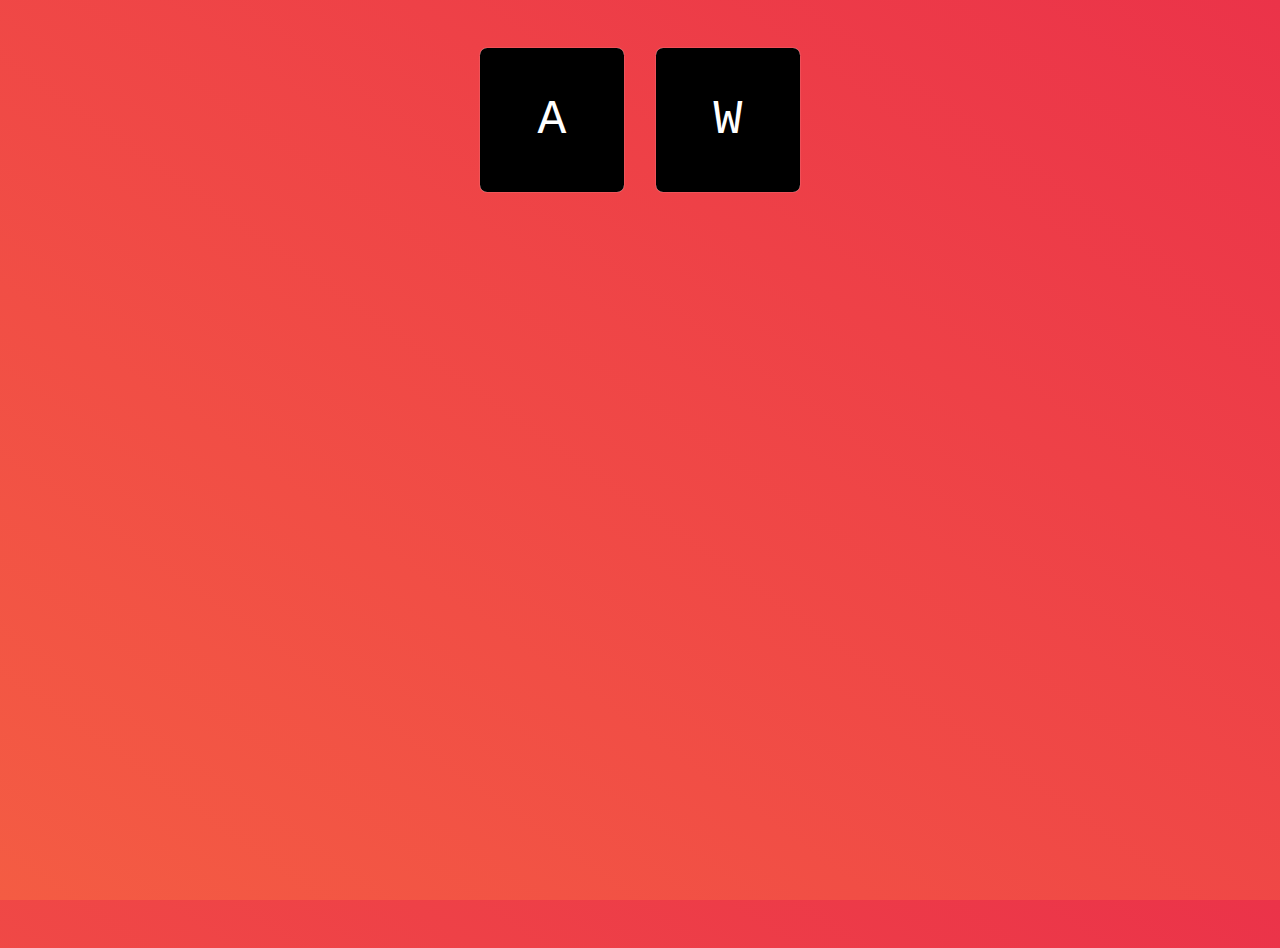
<file: index.html>
<!DOCTYPE html>
<html class="no-js">
    <head>
        <meta charset="utf-8">
        <meta http-equiv="X-UA-Compatible" content="IE=edge,chrome=1">
        <title>Soundboard</title>
        <meta name="description" content="">
        <meta name="viewport" content="width=device-width, user-scalable=no">
        <link href="assets/css/soundboard.css" rel="stylesheet">
        <!-- <link href='http://fonts.googleapis.com/css?family=Pacifico' rel='stylesheet' type='text/css'>
        <link href='http://fonts.googleapis.com/css?family=Patrick+Hand' rel='stylesheet' type='text/css'>
        <link rel="stylesheet" href="https://maxcdn.bootstrapcdn.com/font-awesome/4.3.0/css/font-awesome.min.css"> -->
    </head>
    <body>
        <ul class="keys">
            <li id="65" data-key="65" class="key">
                <kbd>A</kbd>
            </li>
            <li id="87" data-key="87" class="key">
                <kbd>W</kbd>
            </li>
        </ul>
        <audio data-key="65" src="assets/audio/smb_1-up.wav"></audio>
        <audio data-key="87" src="assets/audio/smb_bowserfalls.wav"></audio>
        <script>

            function playSound (e) {
                const audio = document.querySelector(`audio[data-key="${e.keyCode}"]`);
                const key = document.querySelector(`.key[data-key="${e.keyCode}"]`);
                
                if (!audio) return; // stop de function from running al together
                audio.currentTime = 0; // Rewind to the beginning
                audio.play(); //Play music clip

                key.classList.add('playing'); // Add 
            }

            function playSoundClick (e) {
                const audio = document.querySelector(`audio[data-key="${e.target.id}"]`);
                const key = document.getElementById(e.target.id);

                console.log(e.target.id);
                console.log(key);
                
                if (!audio) return; // stop de function fromt running al together
                audio.currentTime = 0; // Rewind to the beginning
                audio.play(); //Play music clip

                key.classList.add('playing'); // Add 
            }

            function removeTransition(e) {
                if (e.propertyName !== 'transform') return; // skip if it's not a transform
                this.classList.remove('playing');
            }

            const keys = document.querySelectorAll('.key');
            keys.forEach(key => key.addEventListener('transitionend', removeTransition));

            window.addEventListener('keydown', playSound);

            window.addEventListener('click', playSoundClick);

        </script>

        <!-- <script src="js/todoApp.js"></script>
        <script src="js/jquery.min.js"></script>
        <script src="js/practice.js"></script> -->
    </body>
</html>
</file>
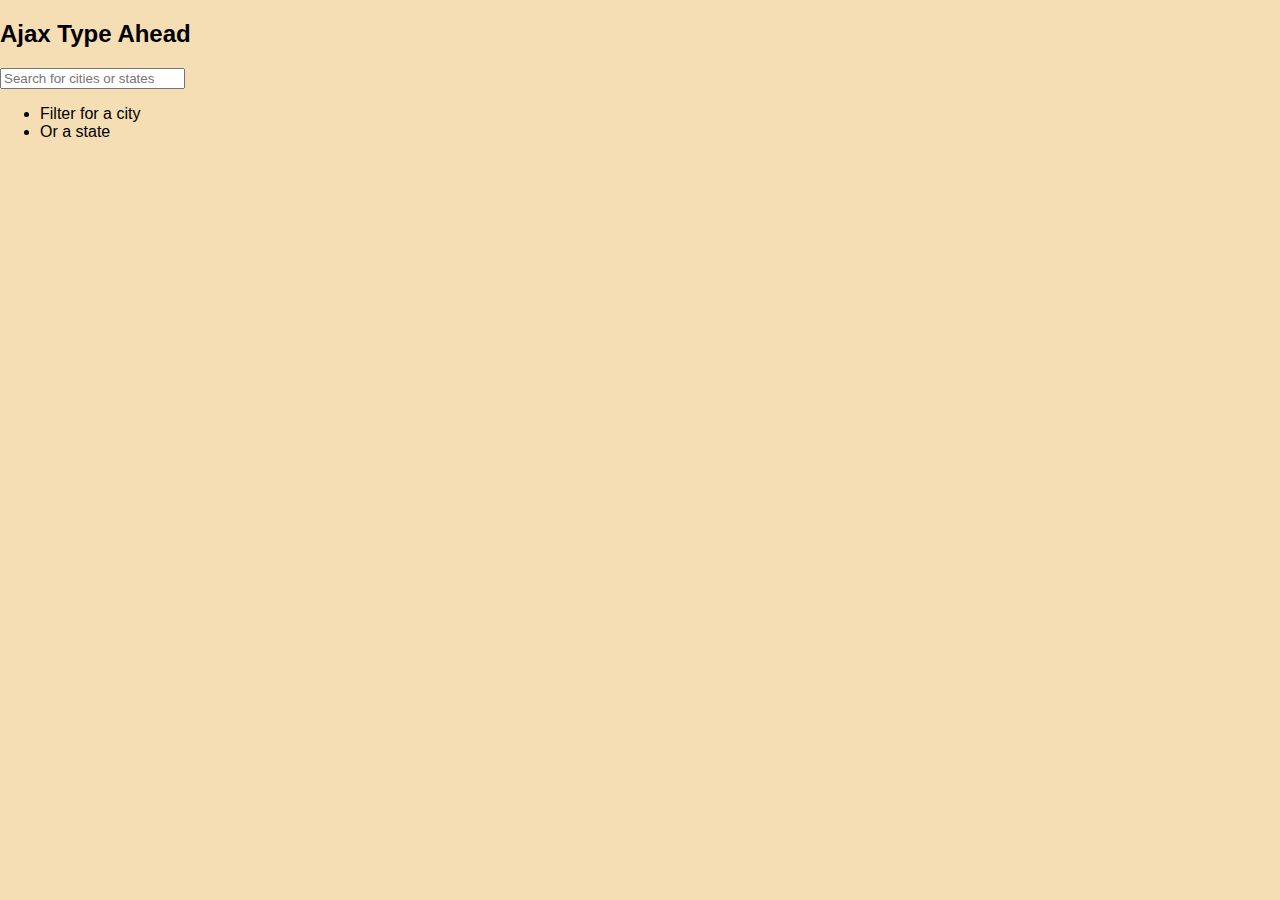
<file: ajaxtype.html>
<!DOCTYPE html>
<html class="no-js">
    <head>
        <meta charset="utf-8">
        <meta http-equiv="X-UA-Compatible" content="IE=edge,chrome=1">
        <title>AJAX type ahead</title>
        <meta name="description" content="">
        <meta name="viewport" content="width=device-width, user-scalable=no">
        <style>
            html {
                box-sizing: border-box;
                /*font-size: 2rem;*/
                font-family: 'Open Sans', sans-serif;
                font-weight: 100;
                background: wheat;
            }

            body {
                margin: 0;
            }

            *, *:before, *:after {
                box-sizing: inherit;
            }

            .hl {
                background-color: goldenrod;
            }
        </style>
    </head>
    <body>
        <h2>Ajax Type Ahead</h2>
        <form>
            <label for="search">
                <input class="search" type="text" name="search" placeholder="Search for cities or states" >
            </label>
            <ul class="suggestions">
                <li>Filter for a city</li>
                <li>Or a state</li>
            </ul>
        </form>
        

        <script>
        const endpoint = 'https://gist.githubusercontent.com/Miserlou/c5cd8364bf9b2420bb29/raw/2bf258763cdddd704f8ffd3ea9a3e81d25e2c6f6/cities.json';

        const cities = [];

        fetch(endpoint).then(blob => blob.json()).then(data => cities.push(...data));
        
        function findMatches(wordToMatch, cities) {
            return cities.filter(place => {

                // here we need to find out if the city or state matches what was searched for
                const regex = new RegExp(wordToMatch, 'gi');
                return place.city.match(regex) || place.state.match(regex)
            });
        }

        function numberWithCommas(x) {
          return x.toString().replace(/\B(?=(\d{3})+(?!\d))/g, ',');
        }

        function displayMatches() {
            const matchArray = findMatches(this.value, cities);
            const html = matchArray.map(place => {
                const regex = new RegExp(this.value, 'gi');
                const cityName = place.city.replace(regex, `<span class="hl">${this.value}</span>`)
                const stateName = place.state.replace(regex, `<span class="hl">${this.value}</span>`)
                return `
                    <li>
                    <span class="city-name">${cityName}, ${stateName}</span>
                    <span class="population">${numberWithCommas(place.population)}</span>
                `
            }).join('');
            suggestions.innerHTML = html;
        }
        const searchInput = document.querySelector('.search');
        const suggestions = document.querySelector('.suggestions');

        searchInput.addEventListener('change', displayMatches);
        // searchInput.addEventListener('keyup', displayMatches);
        </script>
    </body>
</html>
</file>
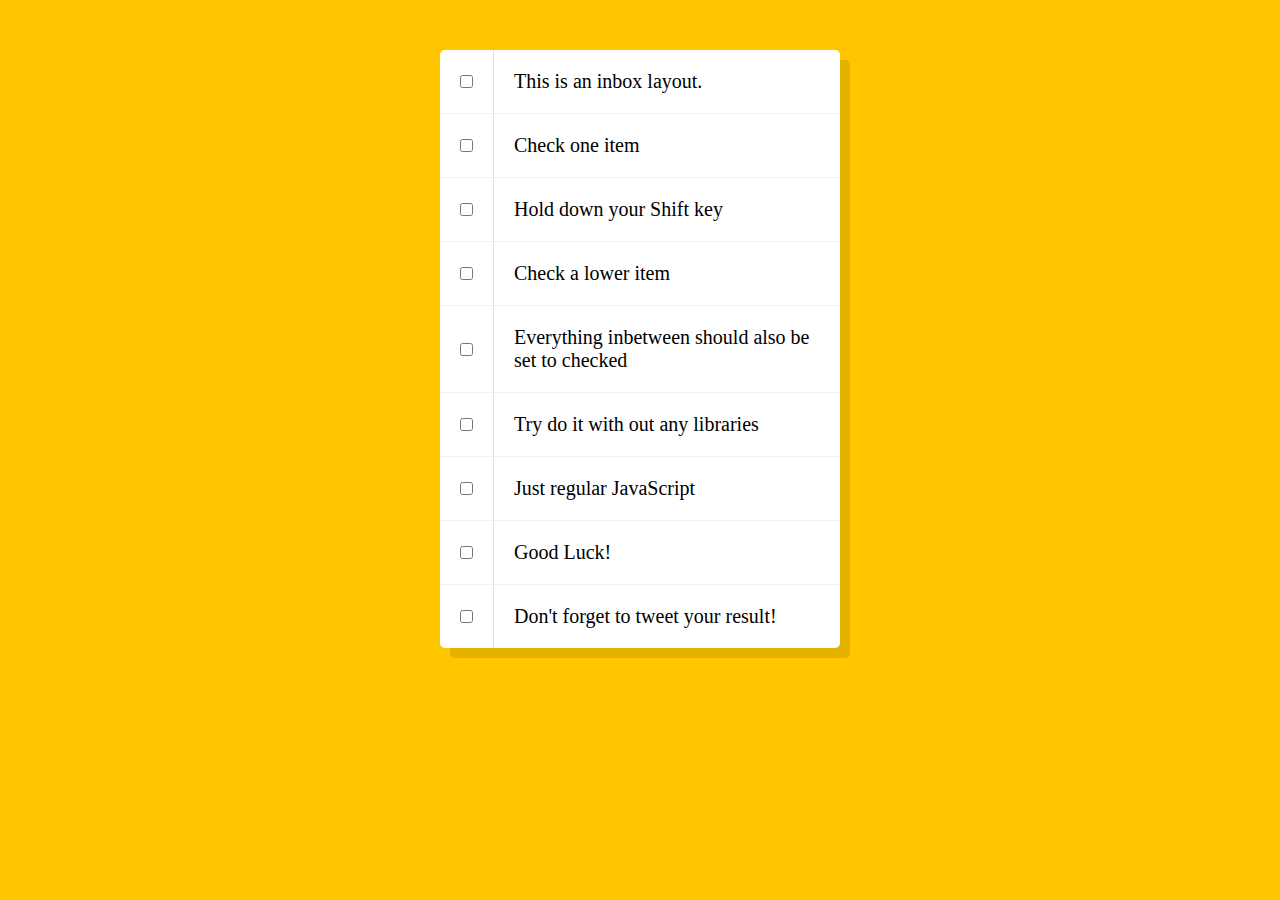
<file: checkboxes-finished.html>
<!DOCTYPE html>
<html lang="en">
<head>
  <meta charset="UTF-8">
  <title>Hold Shift to Check Multiple Checkboxes</title>
</head>
<body>
  <style>
    html {
      font-family: sans-serif;
      background:#ffc600;
    }
    .inbox {
      max-width:400px;
      margin:50px auto;
      background:white;
      border-radius:5px;
      box-shadow:10px 10px 0 rgba(0,0,0,0.1);
    }
    .item {
      display:flex;
      align-items:center;
      border-bottom: 1px solid #F1F1F1;
    }
    .item:last-child {
      border-bottom:0;
    }
    input:checked + p {
      background:#F9F9F9;
      text-decoration: line-through;
    }
    input[type="checkbox"] {
      margin:20px;
    }
    p {
      margin:0;
      padding:20px;
      transition:background 0.2s;
      flex:1;
      font-family:'helvetica neue';
      font-size: 20px;
      font-weight: 200;
      border-left: 1px solid #D1E2FF;
    }
    .details {
      text-align: center;
      font-size: 15px;
    }
  </style>
   <!--
   The following is a common layout you would see in an email client.
   When a user clicks a checkbox, holds Shift, and then clicks another checkbox a few rows down, all the checkboxes inbetween those two checkboxes should be checked.
  -->
  <div class="inbox">
    <div class="item">
      <input type="checkbox">
      <p>This is an inbox layout.</p>
    </div>
    <div class="item">
      <input type="checkbox">
      <p>Check one item</p>
    </div>
    <div class="item">
      <input type="checkbox">
      <p>Hold down your Shift key</p>
    </div>
    <div class="item">
      <input type="checkbox">
      <p>Check a lower item</p>
    </div>
    <div class="item">
      <input type="checkbox">
      <p>Everything inbetween should also be set to checked</p>
    </div>
    <div class="item">
      <input type="checkbox">
      <p>Try do it with out any libraries</p>
    </div>
    <div class="item">
      <input type="checkbox">
      <p>Just regular JavaScript</p>
    </div>
    <div class="item">
      <input type="checkbox">
      <p>Good Luck!</p>
    </div>
    <div class="item">
      <input type="checkbox">
      <p>Don't forget to tweet your result!</p>
    </div>
  </div>

<script>
const checkboxes = document.querySelectorAll('.inbox input[type="checkbox"]');
let lastChecked;
function handleCheck(e) {
  // Check if they had the shift key down
  // AND check that they are checking it
  let inBetween = false;
  if (e.shiftKey && this.checked) {
    // go ahead and do what we please
    // loop over every single checkbox
    checkboxes.forEach(checkbox => {
      console.log(checkbox);
      if (checkbox === this || checkbox === lastChecked) {
        inBetween = !inBetween;
        console.log('STarting to check them inbetween!');
      }checkbox
      if (inBetween) {
        .checked = true;
      }
    });
  }
  lastChecked = this;
}
checkboxes.forEach(checkbox => checkbox.addEventListener('click', handleCheck));
</script>
</body>
</html>
</file>
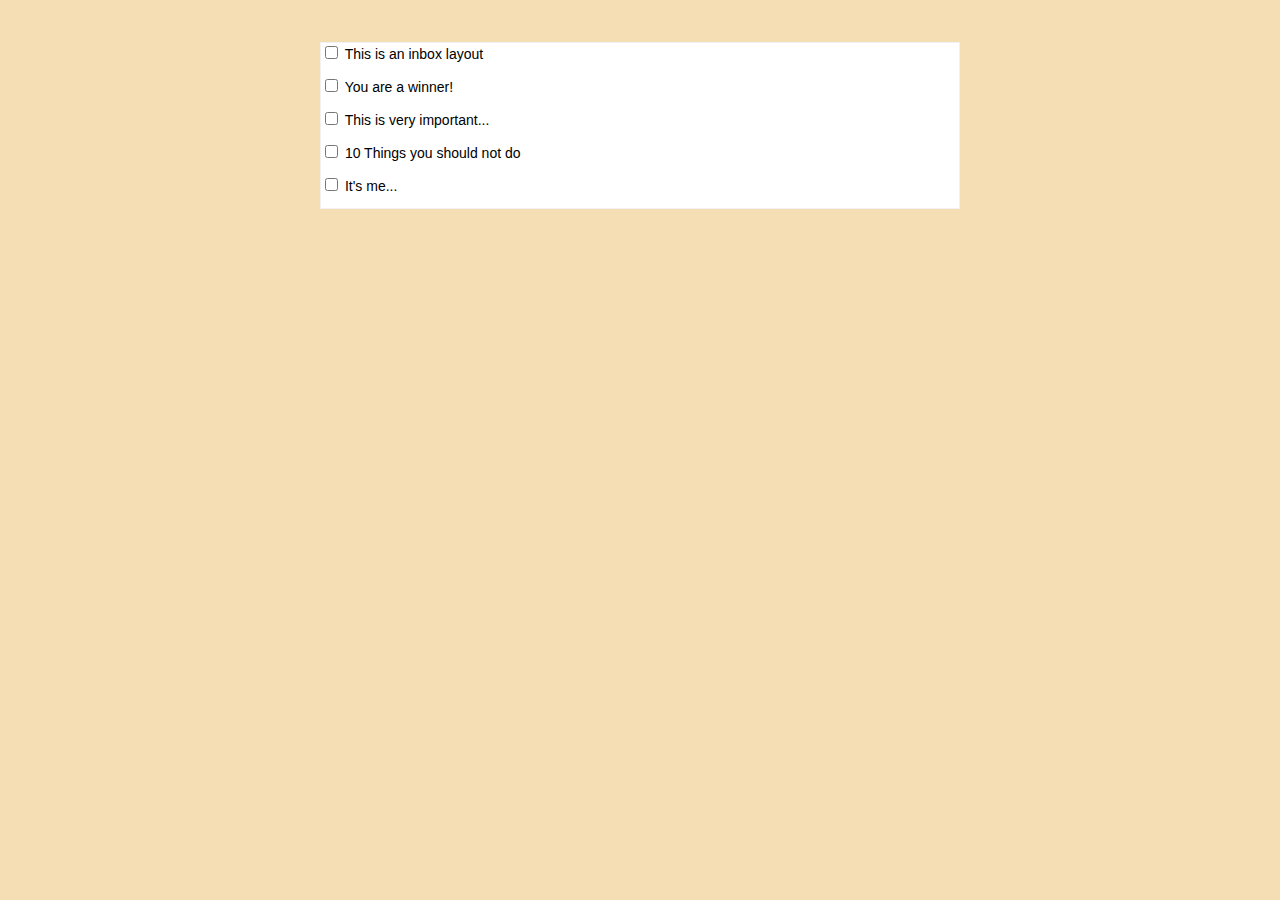
<file: checkboxes.html>
<!DOCTYPE html>
<html class="no-js">
    <head>
        <meta charset="utf-8">
        <meta http-equiv="X-UA-Compatible" content="IE=edge,chrome=1">
        <title>Multi-select checkboxes</title>
        <meta name="description" content="">
        <meta name="viewport" content="width=device-width, user-scalable=no">
        <style>
            html {
                box-sizing: border-box;
                font-size: .875rem;
                font-family: 'Open Sans', sans-serif;
                font-weight: 100;
                background: wheat;
            }

            body {
                margin: 0;
            }

            *, *:before, *:after {
                box-sizing: inherit;
            }

            .inbox {
                width: 50%;
                margin: 3rem auto 0 auto;
                border: 1px solid #f1f1f1;
                background-color: #ffffff;
            }
            label {
                display: block;
            }
            label.checked {
              background:#F9F9F9;
              text-decoration: line-through;
            }

            .item {
                margin: 0 0 1rem 0;
            }

            .hl {
                background-color: goldenrod;
            }
        </style>
    </head>
    <body>
        <div class="inbox">
            <div class="item">
                <label>
                    <input type="checkbox">
                    This is an inbox layout
                </label>
            </div>
            <div class="item">
                <label>
                    <input type="checkbox">
                    You are a winner!
                </label>
            </div>
            <div class="item">
                <label>
                    <input type="checkbox">
                    This is very important...
                </label>
            </div>
            <div class="item">
                <label>
                    <input type="checkbox">
                    10 Things you should not do
                </label>
            </div>
            <div class="item">
                <label>
                    <input type="checkbox">
                    It's me...
                </label>
            </div>
        </div>
        <script>
            const checkboxes = document.querySelectorAll('.inbox input[type ="checkbox"]');
            let lastChecked;

            checkboxes.forEach(checkbox => checkbox.addEventListener('click', handleCheck));

            function handleCheck(e) {
                // Check if the shift key is down
                // AND check if they are checking it

                let inBetween = false;
                if (e.shiftKey && this.checked) {


                    // go ahead do what we please
                    // loop over every single checkbox

                    checkboxes.forEach(checkbox => {
                        console.log(checkbox)
                        if (checkbox === this || checkbox === lastChecked) {
                            inBetween = !inBetween;
                            console.log('Starting to check inbetween');
                            console.log(checkbox.parentNode);
                        }

                        if (inBetween) {
                            checkbox.checked = true;
                            console.log(checkbox.parentNode);
                        }
                    });
                } else if (this.checked) {
                    checkboxes.forEach(checkbox => {
                        if (checkbox === this) {
                            checkbox.parentNode.classList.add('checked');    
                        } else {
                            checkbox.parentNode.classList.remove('checked');
                        }
                        
                    });
                    
                }

                lastChecked = this;
            }

            // Since IE does not support forEach, use a traditional for loop instead
            // for(var i = 0; i < checkboxes.length; i++) {

            //     var checkbox = checkboxes[i];
            //     checkbox.addEventListener('click', handleCheck);
            // }

        </script>
    </body>
</html>
</file>
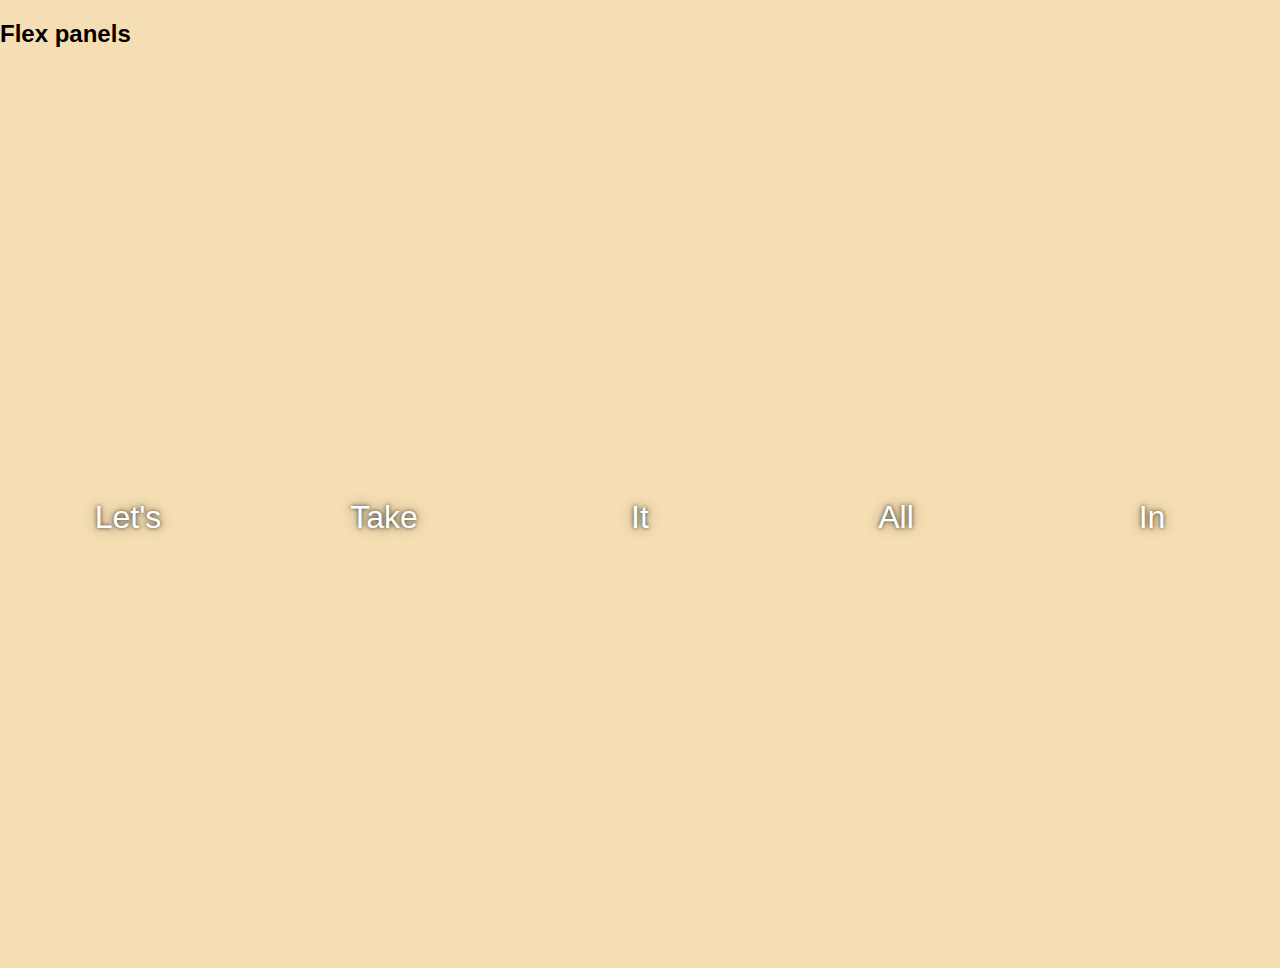
<file: flex.html>
<!DOCTYPE html>
<html class="no-js">
    <head>
        <meta charset="utf-8">
        <meta http-equiv="X-UA-Compatible" content="IE=edge,chrome=1">
        <title>Flex panels</title>
        <meta name="description" content="">
        <meta name="viewport" content="width=device-width, user-scalable=no">
        <style>
            html {
                box-sizing: border-box;
                /*font-size: 2rem;*/
                font-family: 'Open Sans', sans-serif;
                font-weight: 100;
                background: wheat;
            }

            body {
                margin: 0;
            }

            *, *:before, *:after {
                box-sizing: inherit;
            }

            .panels {
                min-height: 100vh;
                overflow: hidden;
                display: flex;
            }

            .panel {
                color: #ffffff;
                text-align: center;
                font-size: 1.5rem;
                transition:
                    font-size 0.7s cubic-bezier(0.61, -0.19, 0.7, -0.11),
                    flex 0.7s cubic-bezier(0.61, -0.19, 0.7, -0.11),
                    background 0.2s;
                font-size: 2rem;
                background-size: cover;
                background-position: center;
                flex: 1;
                justify-content: center;
                align-items: center;
                display: flex;
                flex-direction: column;
            }

            .panel p {
                text-shadow: 0 0 4px rgba(0,0,0,0.72), 0 0 14px rgba(0,0,0,0.45);
            }

            /*Flex children*/
            .panel > * {
                margin: 0;
                width: 100%;
                transition: transform 0.5s;
                flex: 1 0 auto;
                justify-content: center;
                align-items: center;
                display: flex;
            }

            .panel.open {
                font-size: 3rem;
                flex: 5;
            }

            .panel > *:first-child { transform: translateY(-100%); }
            .panel.open-active > *:first-child { transform: translateY(0); }
            .panel > *:last-child { transform: translateY(100%); }
            .panel.open-active > *:last-child { transform: translateY(0); }

            .panel1 { background-image: url("https://unsplash.it/200/1500?image=1069"); }
            .panel2 { background-image: url("https://unsplash.it/200/1500?image=1074"); }
            .panel3 { background-image: url("https://unsplash.it/200/1500?image=1062"); }
            .panel4 { background-image: url("https://unsplash.it/200/1500?image=1025"); }
            .panel5 { background-image: url("https://unsplash.it/200/1500?image=1024"); }
        </style>
    </head>
    <body>
        <h2>Flex panels</h2>
        
        <div class="panels">
            <div class="panel panel1">
                <p>Hey</p>
                <p>Let's</p>
                <p>Dance</p>
            </div>
            <div class="panel panel2">
                <p>Give</p>
                <p>Take</p>
                <p>Receive</p>
            </div>
            <div class="panel panel3">
                <p>Experience</p>
                <p>It</p>
                <p>Today</p>
            </div>
            <div class="panel panel4">
                <p>Give</p>
                <p>All</p>
                <p>You can</p>
            </div>
            <div class="panel panel5">
                <p>Life</p>
                <p>In</p>
                <p>Motion</p>
            </div>
        </div>

        <script>
            const panels = document.querySelectorAll('.panel');

            function toggleOpen(){
                this.classList.toggle('open');
            }

            function toggleActive(e){
                console.log(e.propertyName);
                if (e.propertyName.includes('flex')) {
                    this.classList.toggle('open-active');    
                }
            }

            panels.forEach(panel => panel.addEventListener('click', toggleOpen));
            panels.forEach(panel => panel.addEventListener('transitionend', toggleActive));
        </script>
    </body>
</html>
</file>
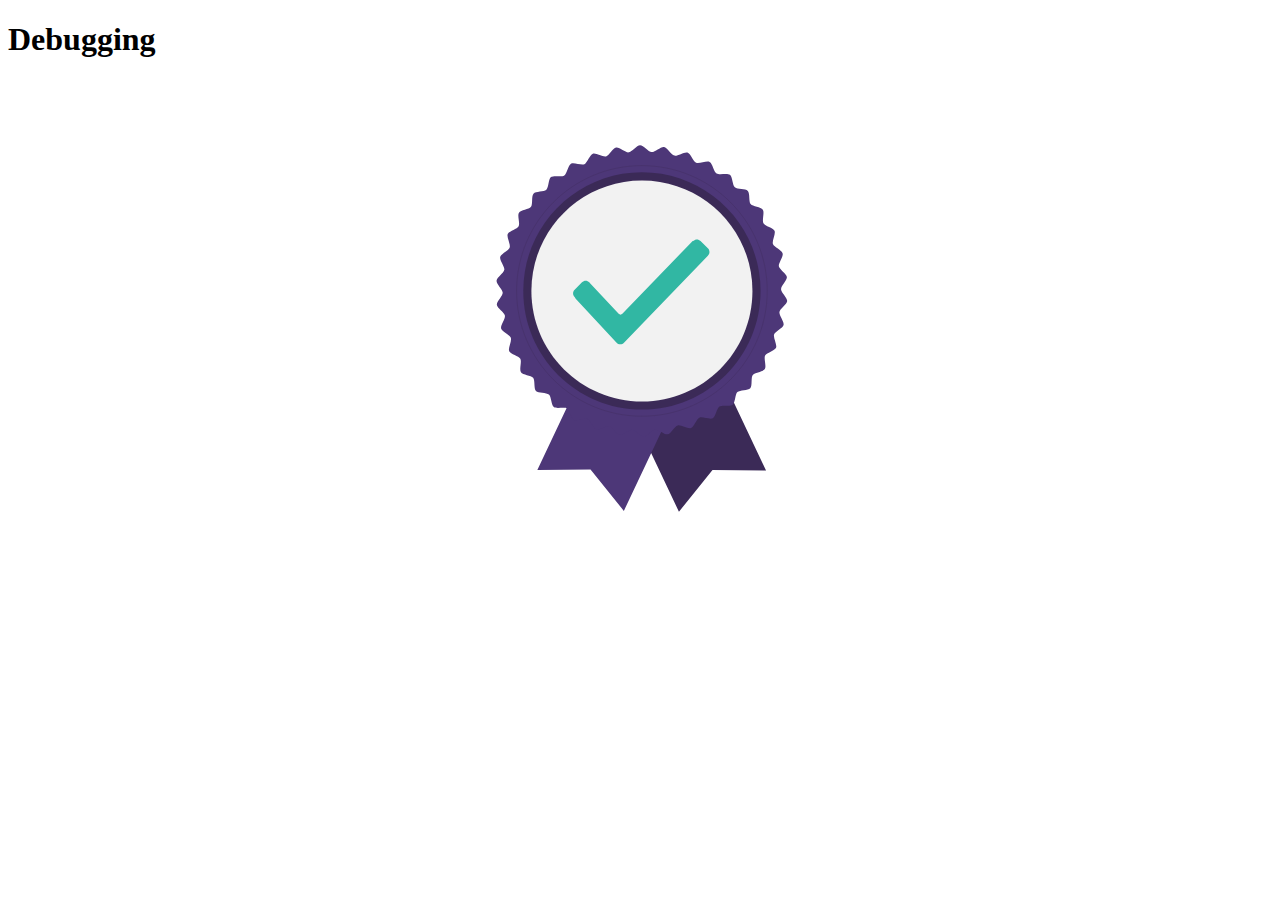
<file: svg.html>
<!doctype html>
<html class="no-js" lang="">
    <head>
        <meta charset="utf-8">
        <meta http-equiv="x-ua-compatible" content="ie=edge">
        <title>SVG Animation</title>
        <meta name="description" content="">
        <meta name="viewport" content="width=device-width, initial-scale=1, shrink-to-fit=no">
        <style>
            body {
                position: relative;
            }
            svg {
                width: 30rem;
                margin: 0 auto;
                display: block;
            }

            svg * {
                transform-origin: center; /* or transform-origin: 50% */
                transform-box: fill-box;
            }
            .checkmark {
                transform: scale(2);
                opacity: 0;
                -webkit-transform-origin: 50% 50%;
                transform-origin: center;
                transition: all .5s ease;
                
            }
            .checkmark.reveal {
                transform: scale(1);
                opacity: 1;
                transition-delay: 1.1s;
            }      
            
            .ribbon-shadow,
            .ribbon-accent-thick,
            .ribbon-inner-circle,
            .ribbon-accent-thin {
                opacity: 0;
            }
            .ribbon-outer,
            .ribbon-shadow,
            .ribbon-accent-thick,
            .ribbon-inner-circle,
            .ribbon-accent-thin {
                transition: all .5s ease;
                transform-origin: center;
            }
            .ribbon-outer.rotate,
            .ribbon-accents.rotate path {
                opacity: 1;
                transform: rotate(90deg);
                transition-delay: 1s;
            }
            .ribbon-accents path {
                opacity: 1;
            }
            .lint {
                opacity: 0;
                transform: translateY(-65%);
                transition: all .5s ease;
            }
            .lint.slide {
                opacity: 1;
                transform: translateY(0%);
                transition-delay: 1.1s;
            }
            .confetti path,
            .confetti circle {
                transform-origin: center;
                transition: all .2 ease-out;
            }
            .confetti path.drop,
            .confetti circle.drop {
                animation-name: confettiparty;
                animation-duration: .5s;
                animation-delay: 1s;
                animation-timing-function: ease-out;
                animation-fill-mode: forwards;
                opacity: 0;
            }
            @keyframes confettiparty {
                0% {
                    opacity: 0;
                }
                50% {
                    transform: scale(2);
                }
                100% {
                    transform: scale(1);
                    opacity: 1;
                }
            }
        </style>
    </head>
    <body>
        <h1>Debugging</h1>
        
        <?xml version="1.0" encoding="utf-8"?>
<!-- Generator: Adobe Illustrator 19.0.0, SVG Export Plug-In . SVG Version: 6.00 Build 0)  -->
<svg version="1.1" id="Layer_2" xmlns="http://www.w3.org/2000/svg" xmlns:xlink="http://www.w3.org/1999/xlink" x="0px" y="0px"
     viewBox="624 -576 1504 1408" enable-background="new 624 -576 1504 1408" xml:space="preserve">
<polygon class="lint" fill="#3B2A57" points="1498,776.8 1303.8,366 1576.7,237 1770.9,647.8 1603.2,646 "/>
<polygon class="lint" fill="#4D3778" points="1325.4,774.2 1518.3,366.1 1247.2,238 1054.3,646.1 1221,644.3 "/>
<g id="ribbon-outer">
    
        <image class="ribbon-shadow" overflow="visible" opacity="0.15" width="962" height="960" xlink:href="[data-uri]" transform="matrix(1 0 0 1 901 -395)">
    </image>
    <g>
        <g>
            <path class="ribbon-outer" id="XMLID_17_" fill="#4D3778" d="M1376.5-351.2c10.5-0.1,26.9-20,37.4-19.3c10.5,0.8,24,22.7,34.4,24.3
                c10.4,1.6,29.9-15.3,40.1-12.9c10.2,2.5,19.9,26.4,29.9,29.7s32-10.2,41.7-6.1c9.7,4.1,15.3,29.3,24.6,34.2
                c9.3,4.9,33.2-4.8,42.1,0.9c8.9,5.7,10.3,31.4,18.7,37.8s33.6,0.7,41.4,7.8c7.8,7,5,32.7,12.2,40.3c7.2,7.7,33,6.3,39.6,14.5
                s-0.5,33,5.4,41.8s31.5,11.6,36.7,20.8c5.1,9.2-5.9,32.5-1.6,42.1c4.4,9.6,29.2,16.6,32.7,26.5c3.5,9.9-11.2,31.1-8.5,41.3
                s26.1,21.2,27.9,31.6c1.9,10.4-16.2,28.8-15.2,39.3s22.2,25.2,22.3,35.7c0.1,10.5-20.7,25.8-21.4,36.3
                c-0.7,10.5,17.8,28.5,16.2,38.9c-1.6,10.4-24.6,22-27.1,32.3c-2.4,10.3,12.8,31,9.5,41s-27.9,17.7-32,27.4s7.5,32.7,2.6,42.1
                c-4.9,9.3-30.5,12.8-36.1,21.7s2.1,33.5-4.3,41.9s-32.2,7.6-39.2,15.5c-7,7.8-3.5,33.4-11.2,40.6c-7.7,7.2-33,2.2-41.2,8.8
                s-8.9,32.3-17.7,38.2c-8.7,5.9-32.9-3.2-42.1,1.9s-14.1,30.5-23.7,34.8c-9.6,4.4-31.9-8.6-41.8-5c-9.9,3.5-19,27.7-29.2,30.4
                c-10.2,2.7-30.1-13.7-40.4-11.8c-10.4,1.9-23.3,24.2-33.8,25.2s-27.4-18.5-37.9-18.4s-26.9,20.1-37.5,19.3
                c-10.5-0.7-24-22.7-34.4-24.3c-10.4-1.6-29.9,15.3-40.1,12.9s-19.9-26.4-29.9-29.7c-10-3.3-32,10.2-41.7,6.1
                s-15.3-29.3-24.6-34.2c-9.3-4.9-33.3,4.8-42.1-0.9c-8.9-5.6-10.3-31.4-18.7-37.8c-8.4-6.4-33.6-0.7-41.4-7.8
                c-7.8-7-5-32.7-12.2-40.3c-7.2-7.7-33-6.3-39.6-14.5s0.5-33.1-5.4-41.8c-5.9-8.8-31.5-11.6-36.7-20.8c-5.1-9.2,5.9-32.5,1.6-42.1
                c-4.4-9.6-29.2-16.6-32.7-26.5s11.2-31.1,8.5-41.3s-26-21.2-27.9-31.6c-1.9-10.4,16.1-28.8,15.1-39.3s-22.2-25.2-22.3-35.7
                c-0.1-10.5,20.7-25.8,21.4-36.3c0.7-10.5-17.7-28.5-16.1-38.9s24.6-22.1,27.1-32.3s-12.8-31-9.5-41c3.3-10,27.9-17.7,32-27.4
                c4.1-9.7-7.5-32.7-2.6-42.1c4.9-9.3,30.5-12.8,36.1-21.7c5.7-8.9-2-33.5,4.3-41.9c6.4-8.4,32.2-7.6,39.2-15.5s3.5-33.4,11.2-40.6
                c7.6-7.2,33-2.3,41.2-8.8c8.2-6.6,8.9-32.4,17.7-38.2c8.7-5.9,32.9,3.2,42.1-1.9s14.2-30.5,23.8-34.8c9.6-4.4,31.9,8.6,41.8,5
                c9.9-3.5,19-27.7,29.2-30.4c10.2-2.7,30.1,13.7,40.4,11.9c10.4-1.9,23.3-24.2,33.8-25.2C1349-370.5,1365.9-351.1,1376.5-351.2z"
                />
        </g>
    </g>
</g>
<g class="ribbon-accents">
<path class="ribbon-accent-thick" id="XMLID_10_" fill="#3B2A57" d="M1753.7,84.9c0,205.3-166.4,371.7-371.7,371.7s-371.7-166.4-371.7-371.7
    s166.4-371.7,371.7-371.7C1587.3-286.8,1753.7-120.4,1753.7,84.9z"/>
<path class="ribbon-inner-circle" id="XMLID_9_" fill="#F2F2F2" d="M1728.3,84.9c0,191.2-155,346.3-346.3,346.3c-191.2,0-346.3-155-346.3-346.3
    s155-346.3,346.3-346.3C1573.3-261.4,1728.3-106.4,1728.3,84.9z"/>
<path class="ribbon-accent-thin" id="XMLID_8_" fill="none" stroke="#3B2A57" stroke-miterlimit="10" d="M1774.6,84.9c0,216.8-175.8,392.6-392.6,392.6
    S989.4,301.7,989.4,84.9s175.8-392.6,392.6-392.6C1598.9-307.7,1774.6-131.9,1774.6,84.9z"/>
</g>
<g>
    <!-- <defs>
        <rect id="SVGID_1_" x="1166.4" y="-76.6" width="431.4" height="328.7"/>
    </defs>
    <clipPath id="SVGID_2_">
        <use xlink:href="#SVGID_1_"  overflow="visible"/>
    </clipPath> -->
    <path class="checkmark" id="XMLID_14_" clip-path="url(#SVGID_2_)" fill="#31B7A3" d="M1171.2,104.2c-3.3-3.3-4.9-8.3-4.9-11.6s1.6-8.2,4.9-11.5
        l23-23c6.6-6.6,16.5-6.6,23,0l1.6,1.7l90.4,96.9c3.3,3.3,8.2,3.3,11.5,0L1541-71.7h1.7c6.6-6.5,16.5-6.5,23,0l23,23
        c6.6,6.6,6.6,16.5,0,23l-262.9,272.9c-3.3,3.3-6.6,4.9-11.6,4.9c-4.9,0-8.2-1.6-11.5-4.9l-128.2-138.1L1171.2,104.2z"/>
</g>
<g class="confetti">
<path id="XMLID_72_" fill="#FCC20E" d="M2003.3,5.5l17.6,8.7l-0.1,19.7c-0.2,3.1,2.5,4.7,4.9,4.1c0.9-0.2,1.5-0.6,2-1.2l13.7-14
    l18.8,6.1c0.8,0.3,1.7,0.3,2.3,0.1c2.2-0.5,3.8-3.5,2.5-5.9l-9.1-17.5l11.9-15.8c2.3-2.9-0.3-7.1-4.1-6.4l-19.3,3.3l-11.5-16
    c-1-1.4-2.8-1.9-4.3-1.5s-2.9,1.4-3.1,3.3L2022.6-8l-18.7,5.9C2000.5-1,1999.8,3.8,2003.3,5.5z"/>
<path id="XMLID_79_" fill="#FCC20E" d="M1159.4-525.6l11.3,5.6l-0.1,12.6c-0.1,2,1.6,3,3.2,2.6c0.6-0.1,0.9-0.4,1.3-0.8l8.8-9
    l12.1,3.9c0.5,0.2,1.1,0.2,1.5,0.1c1.4-0.3,2.4-2.2,1.6-3.8l-5.8-11.2l7.6-10.2c1.5-1.8-0.2-4.6-2.6-4.1l-12.4,2.1l-7.4-10.2
    c-0.7-0.9-1.8-1.2-2.8-1s-1.9,0.9-2,2.1l-1.9,12.5l-12,3.8C1157.6-529.8,1157.2-526.7,1159.4-525.6z"/>
<path id="XMLID_82_" fill="#3B2A58" d="M2963.8,1002l20.1-20.8c4.8,4.6,12.4,4.5,17-0.3l0,0c-4.6,4.8-4.5,12.4,0.3,17l-20.1,20.8
    c-4.8-4.6-12.4-4.5-17,0.3l0,0C2968.7,1014.2,2968.6,1006.6,2963.8,1002z"/>
<circle fill="#31B7A3" cx="750.5" cy="-286.8" r="22.5"/>
<circle fill="#FCC20E" cx="773" cy="210.9" r="16.1"/>
<circle fill="#4E3776" cx="708.6" cy="478.2" r="29.8"/>
<circle fill="#31B7A3" cx="1896.7" cy="-286.7" r="11.2"/>
<circle fill="#3B2A58" cx="1873.3" cy="408.7" r="22.5"/>
<circle fill="#4E3776" cx="2035" cy="641" r="18.8"/>
<path id="XMLID_1_" fill="#FCC20E" d="M880.6,762.1l11.3,5.6l-0.1,12.6c-0.1,2,1.6,3,3.2,2.6c0.6-0.1,0.9-0.4,1.3-0.8l8.8-9
    l12.1,3.9c0.5,0.2,1.1,0.2,1.5,0.1c1.4-0.3,2.4-2.2,1.6-3.8l-5.8-11.2l7.6-10.2c1.5-1.8-0.2-4.6-2.6-4.1l-12.4,2.1l-7.4-10.2
    c-0.7-0.9-1.8-1.2-2.8-1s-1.9,0.9-2,2.1l-1.9,12.5l-12,3.8C878.8,757.9,878.4,761,880.6,762.1z"/>
</g>
</svg>
<script
  src="https://code.jquery.com/jquery-1.12.4.min.js"
  integrity="sha256-ZosEbRLbNQzLpnKIkEdrPv7lOy9C27hHQ+Xp8a4MxAQ="
  crossorigin="anonymous"></script>


    <script>
        // Find all the elements of the icon
        // we want to animate
        var outerRibbon = $('.ribbon-outer');
        var ribbonElements = $('.ribbon-accents');
        var checkMark = $('.checkmark');
        var ribbonLints = $('.lint');
        var confettiStar = $('.confetti path');
        var confettiSpots = $('.confetti circle');
        $(document).ready(function() {
           outerRibbon.addClass('rotate') ;
           ribbonElements.addClass('rotate');
           checkMark.addClass('reveal');
           ribbonLints.addClass('slide');
           confettiStar.addClass('drop');
           confettiSpots.addClass('drop');
        });
        
        // var el = select('.ribbon-outer');
        // var ribbonbg = select('.ribbon-accents');
        // var check = select('.checkmark');
        // var lints = selectAll('.lint');
        // var confettiPa = selectAll('.confetti path');
        // var confettiCi = selectAll('.confetti circle');
        // var select = function(s) {
        //     return document.querySelector(s);
        // }
        // var selectAll = function(s) {
        //     return document.querySelectorAll(s);
        // }
        // var el = select('.ribbon-outer');
        // var ribbonbg = select('.ribbon-accents');
        // var check = select('.checkmark');
        // var lints = selectAll('.lint');
        // var confettiPa = selectAll('.confetti path');
        // var confettiCi = selectAll('.confetti circle');
        // document.addEventListener("DOMContentLoaded", function() {
        //     setTimeout(function() {
        //         el.classList.add('rotate')
        //     }, 0);
        //     setTimeout(function() {
        //         ribbonbg.classList.add('rotate')
        //     }, 0);
        //     setTimeout(function() {
        //         check.classList.add('reveal')
        //     }, 0);
        //     setTimeout(function() {
        //         for (i = 0; i < lints.length; i++) {
        //         lints[i].classList.add('slide');
        //     }}, 0);
        //     setTimeout(function() {
        //         for (i = 0; i < confettiPa.length; i++) {
        //         confettiPa[i].classList.add('drop');
        //     }}, 0);
        //     setTimeout(function() {
        //         for (i = 0; i < confettiCi.length; i++) {
        //         confettiCi[i].classList.add('drop');
        //     }}, 0);
        // }, false);
    </script>
    </body>
</html>
</file>
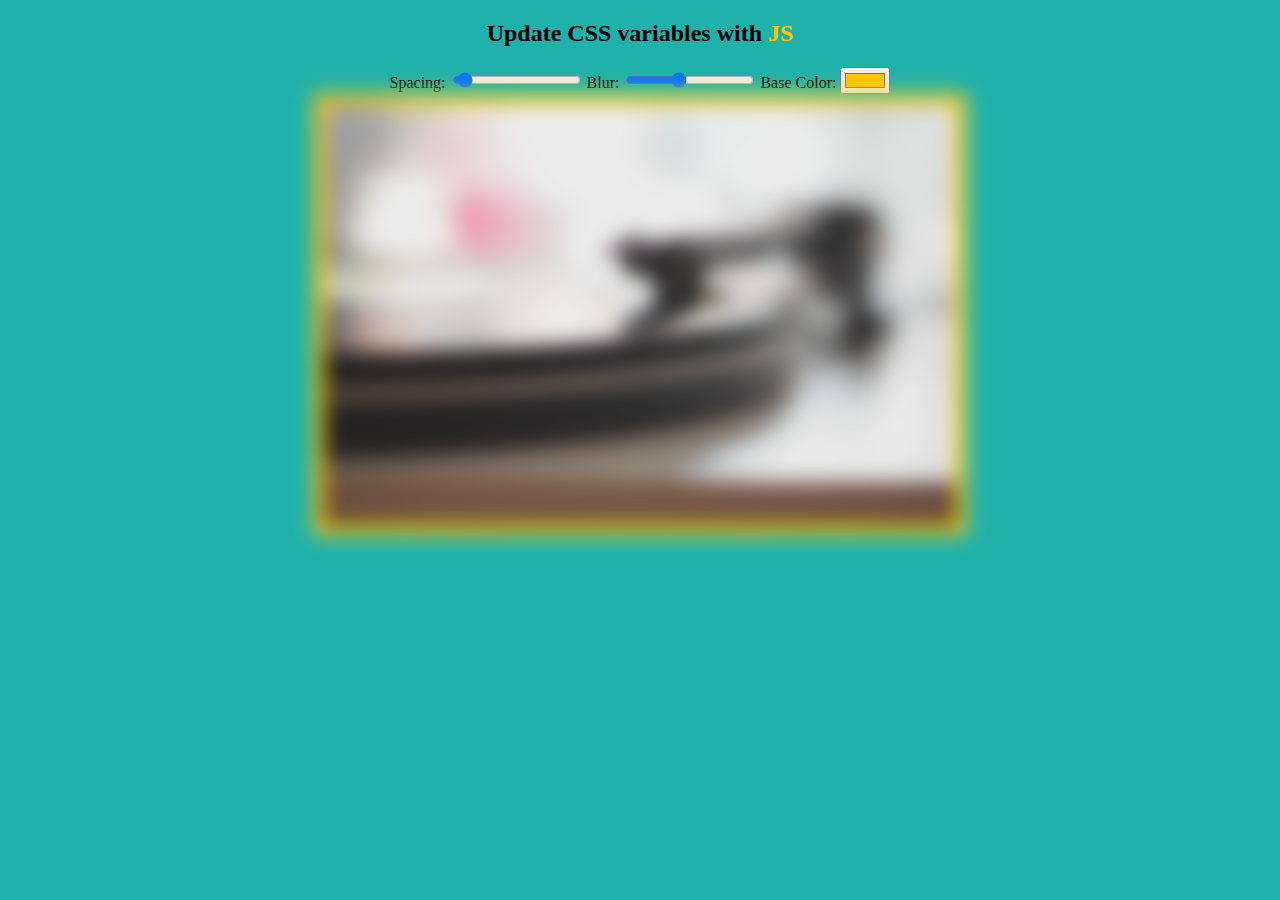
<file: variables.html>
<!DOCTYPE html>
<html class="no-js">
    <head>
        <meta charset="utf-8">
        <meta http-equiv="X-UA-Compatible" content="IE=edge,chrome=1">
        <title>Update CSS variables with JS</title>
        <meta name="description" content="">
        <meta name="viewport" content="width=device-width, user-scalable=no">
        <link href="assets/css/variables.css" rel="stylesheet">
    </head>
    <body>
        <h2>Update CSS variables with <span class="hl">JS</span></h2>
        <div class="controls">
            <label for="spacing">Spacing:</label>
            <input type="range" name="spacing" min="10" max="200" value="20" data-sizing="px">

            <label for="blur">Blur:</label>
            <input type="range" name="blur" min="0" max="25" value="10" data-sizing="px">

            <label for="base">Base Color:</label>
            <input type="color" name="base" value="#ffc600">
        </div>

        <img class="demo-img" src="assets/img/demo.jpg" alt="Demo image">
        <script>
            const inputs = document.querySelectorAll('.controls input');

            function handleUpdate() {
                const suffix = this.dataset.sizing || '';
                document.documentElement.style.setProperty(`--${this.name}`, this.value + suffix);
                // console.log(suffix);
            }
            
            inputs.forEach(input => input.addEventListener('change', handleUpdate));
        </script>
    </body>
</html>
</file>
<file: assets/css/soundboard.css>
/**
 *	Soundboard styles
 */

html {
	height: 100%;
}

body {
	background: linear-gradient(to left bottom, #EB3349 , #F45C43);
	height: 100%;
	margin: 0;
	--base: #ffffff;
}

.keys {
	list-style-type: none;
	padding-left: 0;
	margin: 3rem auto 0 auto;
	width: 100%;
	display: flex;
	align-items: center;
  	justify-content: center;
}

.keys li {
	justify-content: center;
    align-items: center;
    display: flex;
    flex-direction: column;

    box-shadow: 0 0px 1px 0px #fff;

	padding: 3rem;
	width: 3rem;
	height: 3rem;
	border-radius: 5%;
	background-color: #000;
	/*border: 1px solid #D6A4A4;*/
	text-align: center;
	color: var(--base);
	margin: 0 1rem;
	transition: all .07s;
	font-size: 3rem;
}

.keys li:hover {
	cursor: pointer;
}

.keys li.playing {
	transform: scale(1.1);
	border-color: #535B63;
	background-color: #94A2AF;
}
</file>
<file: assets/css/variables.css>
:root {
	--base: #ffc600;
	--spacing: 10px;
	--blur: 10px;
}

html {
	text-align: center;
	background-color: LIGHTSEAGREEN;
}
img {
	max-width: 100%;
	height: auto;
	padding: var(--spacing);
	background: var(--base);
	filter: blur(var(--blur));
}

.demo-img {
	width: 50%;
}

.hl {
	color: var(--base);
}
</file>
